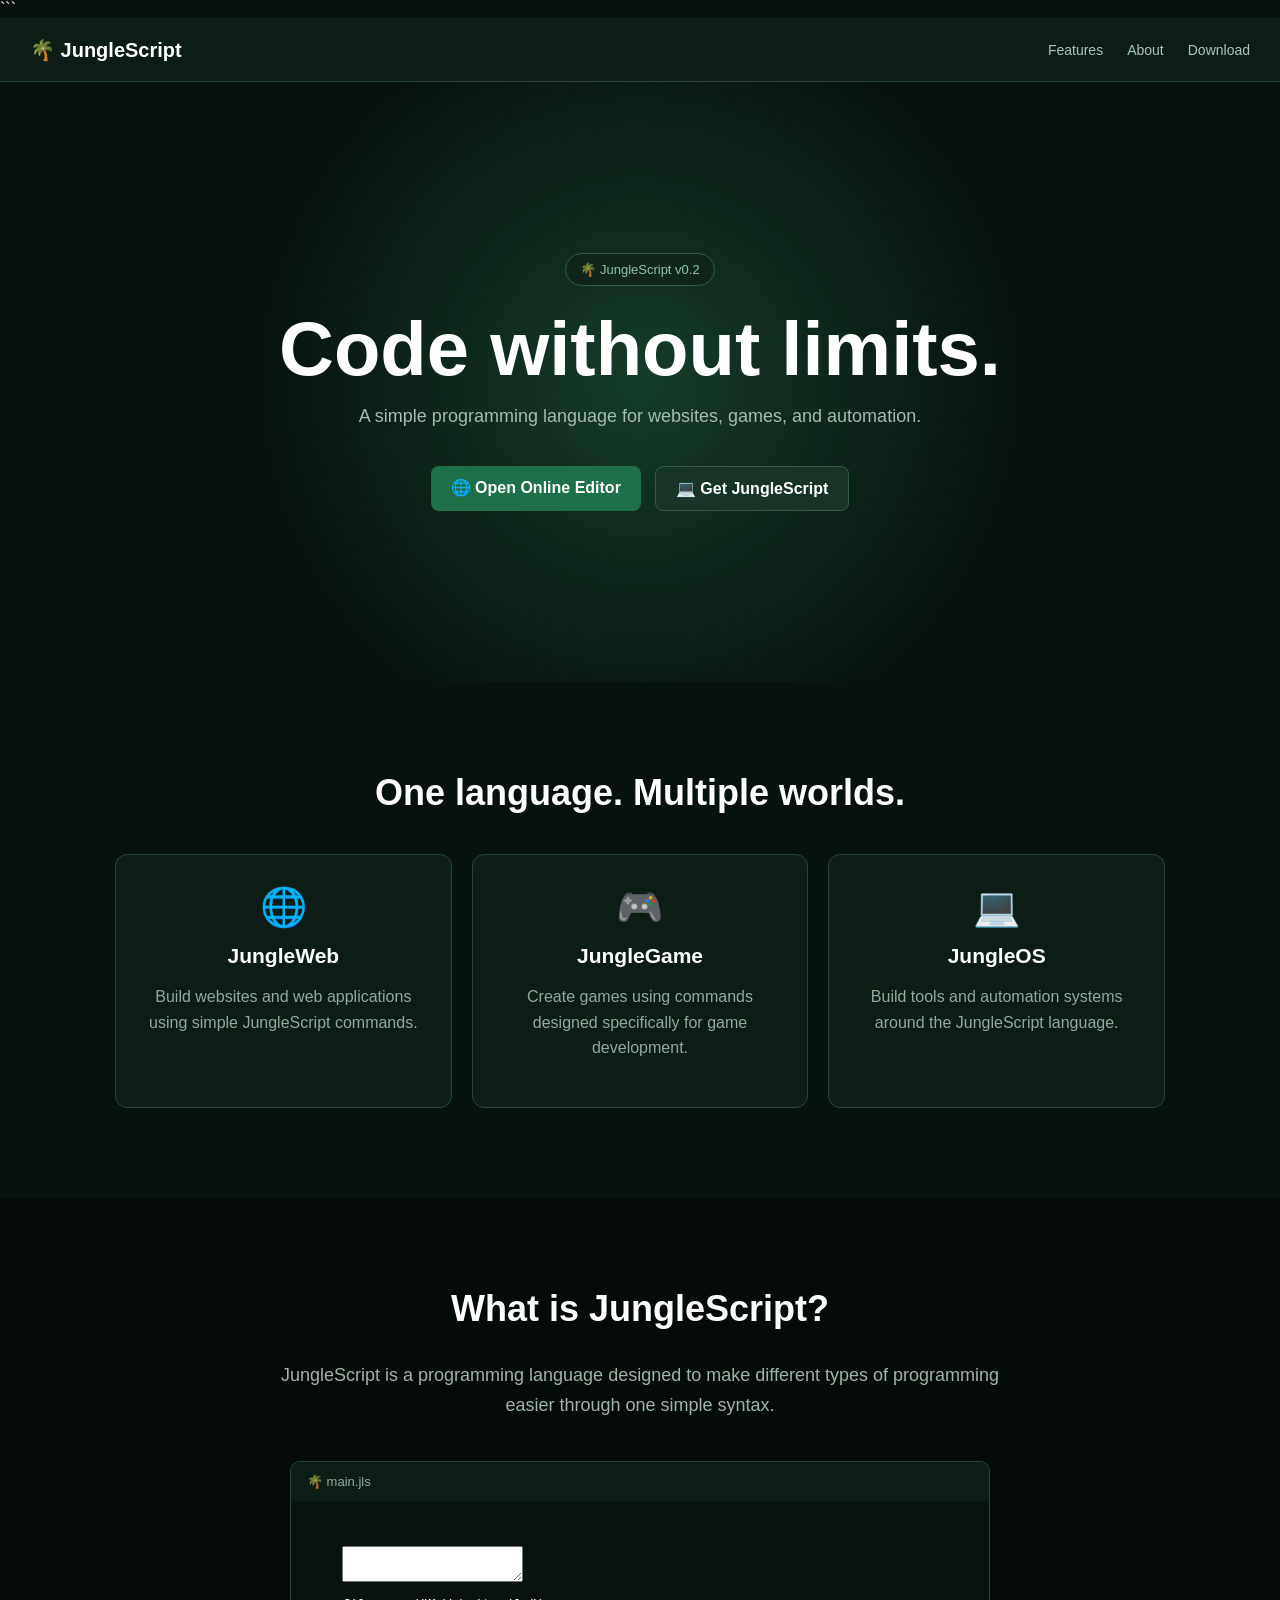
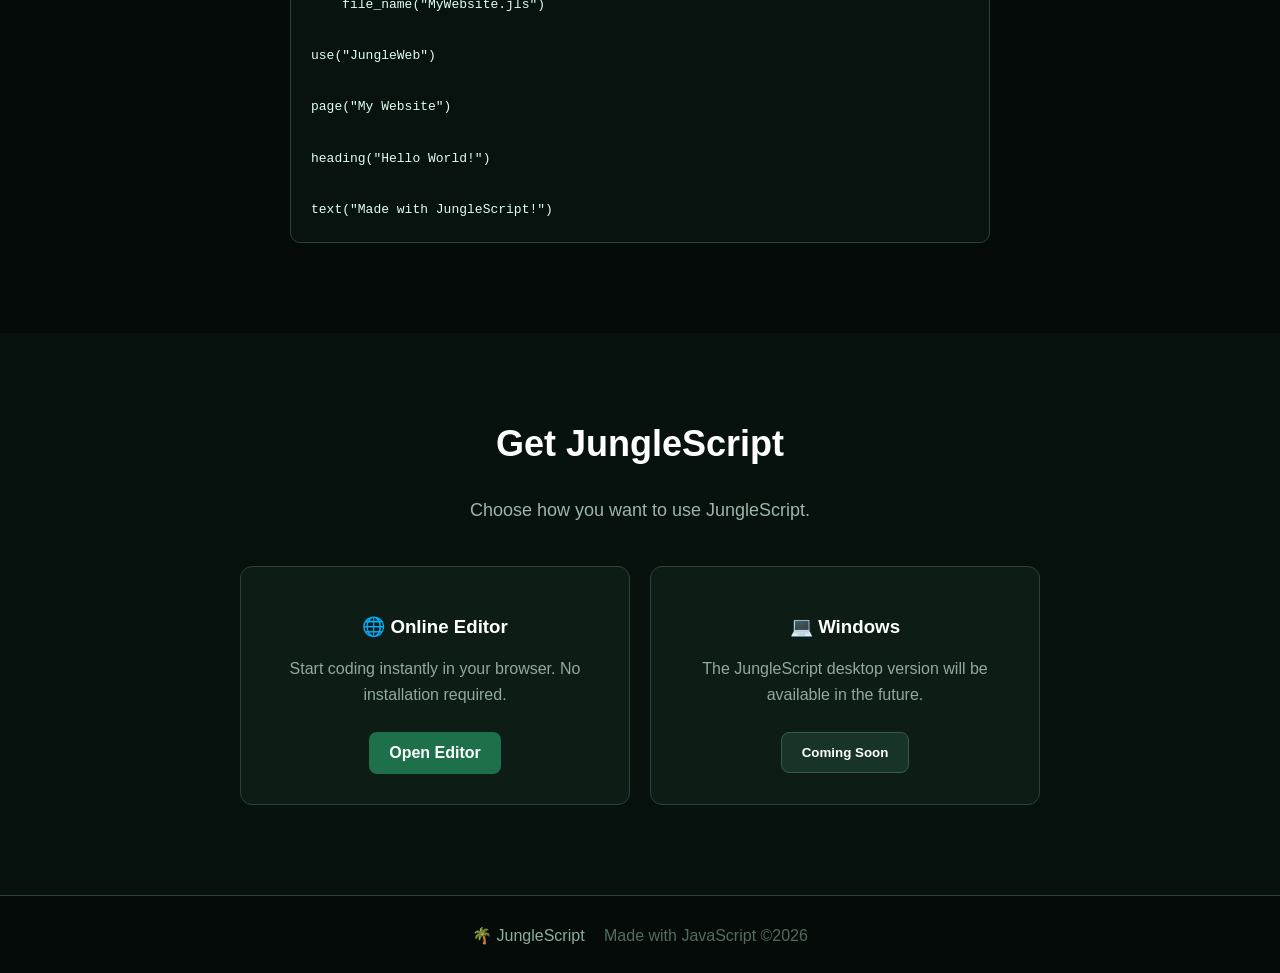
<file: index.html>
<!DOCTYPE html>

<html lang="en">

<head>

```
<meta charset="UTF-8">

<meta
    name="viewport"
    content="width=device-width, initial-scale=1.0"
>

<title>JungleScript</title>

<style>

    * {
        box-sizing: border-box;
    }

    html {
        scroll-behavior: smooth;
    }

    body {
        margin: 0;
        background: #07110d;
        color: white;
        font-family: Arial, sans-serif;
    }

    /* ==============================
       NAVBAR
       ============================== */

    .navbar {
        position: sticky;
        top: 0;
        z-index: 100;

        height: 64px;

        display: flex;
        align-items: center;

        padding: 0 30px;

        background: #0d1d16;
        border-bottom: 1px solid #294437;
    }

    .logo {
        font-size: 20px;
        font-weight: bold;
    }

    .navLinks {
        margin-left: auto;

        display: flex;
        gap: 24px;
    }

    .navLinks a {
        color: #a9c7b7;
        text-decoration: none;
        font-size: 14px;
    }

    .navLinks a:hover {
        color: white;
    }

    /* ==============================
       HERO
       ============================== */

    .hero {
        min-height: 600px;

        display: flex;
        align-items: center;
        justify-content: center;

        text-align: center;

        padding: 80px 20px;

        background:
            radial-gradient(
                circle at center,
                #163c29 0%,
                #07110d 55%
            );
    }

    .heroContent {
        max-width: 800px;
    }

    .badge {
        display: inline-block;

        padding: 8px 14px;

        border: 1px solid #315d47;
        border-radius: 20px;

        background: #10261b;

        color: #8fc4a6;

        font-size: 13px;
    }

    .hero h1 {
        margin: 25px 0 15px;

        font-size: clamp(42px, 8vw, 76px);

        line-height: 1;
    }

    .hero p {
        max-width: 600px;

        margin: 0 auto;

        color: #a5bdb0;

        font-size: 18px;

        line-height: 1.6;
    }

    .heroButtons {
        margin-top: 35px;

        display: flex;
        justify-content: center;

        gap: 14px;

        flex-wrap: wrap;
    }

    .primaryButton,
    .secondaryButton {
        display: inline-block;

        padding: 12px 20px;

        border-radius: 8px;

        text-decoration: none;

        font-weight: bold;

        cursor: pointer;
    }

    .primaryButton {
        background: #1d7049;
        color: white;
    }

    .primaryButton:hover {
        background: #278c5b;
    }

    .secondaryButton {
        background: #173427;
        color: white;

        border: 1px solid #315d47;
    }

    .secondaryButton:hover {
        background: #24523d;
    }

    /* ==============================
       SECTIONS
       ============================== */

    .section {
        max-width: 1100px;

        margin: auto;

        padding: 90px 25px;

        text-align: center;
    }

    .section h2 {
        font-size: 36px;

        margin-top: 0;
    }

    .cards {
        display: grid;

        grid-template-columns:
            repeat(3, 1fr);

        gap: 20px;

        margin-top: 40px;
    }

    .card {
        padding: 30px;

        background: #0d1d16;

        border: 1px solid #294437;
        border-radius: 12px;
    }

    .card:hover {
        border-color: #3e7658;
        transform: translateY(-3px);
    }

    .icon {
        font-size: 38px;

        margin-bottom: 15px;
    }

    .card h3 {
        margin: 10px 0;

        font-size: 21px;
    }

    .card p {
        color: #91aa9c;

        line-height: 1.6;
    }

    /* ==============================
       ABOUT
       ============================== */

    .darkSection {
        max-width: none;

        background: #050b08;
    }

    .largeText {
        max-width: 750px;

        margin: auto;

        color: #9eb5a8;

        font-size: 18px;

        line-height: 1.7;
    }

    .codeExample {
        max-width: 700px;

        margin: 40px auto 0;

        text-align: left;

        overflow: hidden;

        border: 1px solid #294437;
        border-radius: 10px;

        background: #08120e;
    }

    .codeTop {
        padding: 12px 16px;

        background: #0d1d16;

        color: #8caf9d;

        font-size: 13px;
    }

    pre {
        margin: 0;

        padding: 20px;

        overflow-x: auto;

        color: #dffff0;

        font-family: Consolas, monospace;

        line-height: 1.6;
    }

    /* ==============================
       DOWNLOAD
       ============================== */

    .downloadCards {
        max-width: 800px;

        margin: 40px auto 0;

        display: grid;

        grid-template-columns:
            repeat(2, 1fr);

        gap: 20px;
    }

    .downloadCard {
        padding: 30px;

        background: #0d1d16;

        border: 1px solid #294437;

        border-radius: 12px;
    }

    .downloadCard p {
        color: #91aa9c;

        line-height: 1.6;

        margin-bottom: 25px;
    }

    /* ==============================
       FOOTER
       ============================== */

    footer {
        padding: 30px;

        text-align: center;

        background: #050b08;

        border-top: 1px solid #294437;

        color: #8caf9d;
    }

    footer span {
        margin-left: 15px;

        color: #526d5e;
    }

    /* ==============================
       MOBILE
       ============================== */

    @media (max-width: 700px) {

        .navbar {
            padding: 0 15px;
        }

        .navLinks {
            display: none;
        }

        .cards {
            grid-template-columns: 1fr;
        }

        .downloadCards {
            grid-template-columns: 1fr;
        }

    }

</style>


</head>

<body>

<!-- ==============================
     🌴 NAVIGATION
     ============================== -->

<nav class="navbar">


<div class="logo">
    🌴 JungleScript
</div>

<div class="navLinks">

    <a href="#features">
        Features
    </a>

    <a href="#about">
        About
    </a>

    <a href="#download">
        Download
    </a>

</div>


</nav>

<!-- ==============================
     🚀 HERO
     ============================== -->

<section class="hero">


<div class="heroContent">

    <div class="badge">
        🌴 JungleScript v0.2
    </div>

    <h1>
        Code without limits.
    </h1>

    <p>
        A simple programming language for
        websites, games, and automation.
    </p>

    <div class="heroButtons">

        <a
            href="./editor.html"
            class="primaryButton"
        >
            🌐 Open Online Editor
        </a>

        <a
            href="#download"
            class="secondaryButton"
        >
            💻 Get JungleScript
            
        </a>

    </div>

</div>


</section>

<!-- ==============================
     🌐 FEATURES
     ============================== -->

<section
    id="features"
    class="section"
>


<h2>
    One language. Multiple worlds.
</h2>

<div class="cards">


    <div class="card">

        <div class="icon">
            🌐
        </div>

        <h3>
            JungleWeb
        </h3>

        <p>
            Build websites and web applications
            using simple JungleScript commands.
        </p>

    </div>


    <div class="card">

        <div class="icon">
            🎮
        </div>

        <h3>
            JungleGame
        </h3>

        <p>
            Create games using commands designed
            specifically for game development.
        </p>

    </div>


    <div class="card">

        <div class="icon">
            💻
        </div>

        <h3>
            JungleOS
        </h3>

        <p>
            Build tools and automation systems
            around the JungleScript language.
        </p>

    </div>


</div>


</section>

<!-- ==============================
     🧠 ABOUT
     ============================== -->

<section
    id="about"
    class="section darkSection"
>


<h2>
    What is JungleScript?
</h2>

<p class="largeText">

    JungleScript is a programming language designed
    to make different types of programming easier
    through one simple syntax.

</p>


<div class="codeExample">

    <div class="codeTop">
        🌴 main.jls
    </div>


<pre><code>
    <textarea id="code" spellcheck="false"></textarea>
    file_name("MyWebsite.jls")

use("JungleWeb")

page("My Website")

heading("Hello World!")

text("Made with JungleScript!")</code></pre>
</textarea>


</div>
</section></body>


</section>

<!-- ==============================
     💾 DOWNLOAD
     ============================== -->

<section
    id="download"
    class="section"
>


<h2>
    Get JungleScript
</h2>

<p class="largeText">
    Choose how you want to use JungleScript.
</p>


<div class="downloadCards">


    <div class="downloadCard">

        <h3>
            🌐 Online Editor
        </h3>

        <p>
            Start coding instantly in your browser.
            No installation required.
        </p>

        <a
            href="./editor.html"
            class="primaryButton"
        >
            Open Editor
        </a>

    </div>


    <div class="downloadCard">

        <h3>
            💻 Windows
        </h3>

        <p>
            The JungleScript desktop version
            will be available in the future.
        </p>

        <button
            class="secondaryButton"
            onclick="alert('The JungleScript Windows version is coming soon!')"
        >
            Coming Soon
        </button>

    </div>


</div>


</section>

<!-- ==============================
     🌴 FOOTER
     ============================== -->

<footer>


🌴 JungleScript

<span>
    Made with JavaScript 
    ©2026
</span>


</footer>

</body>
</html>
</file>
